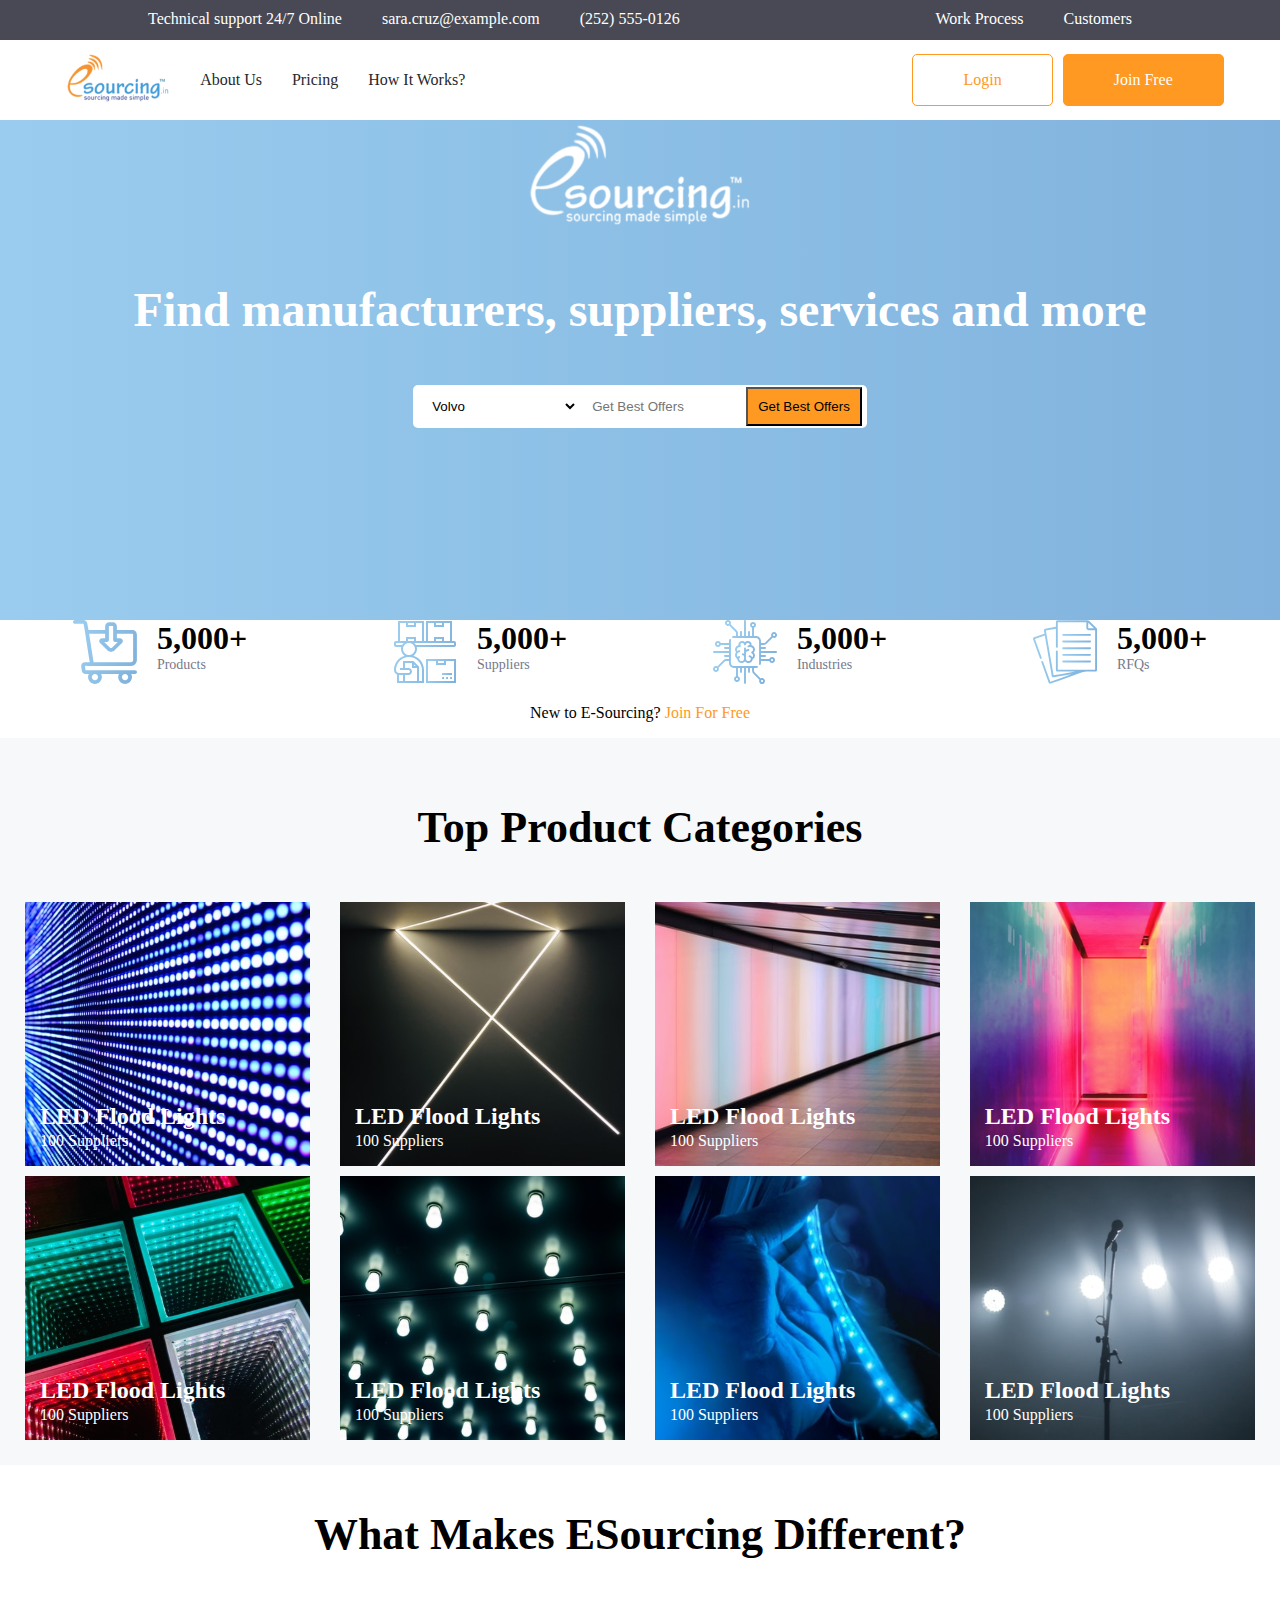
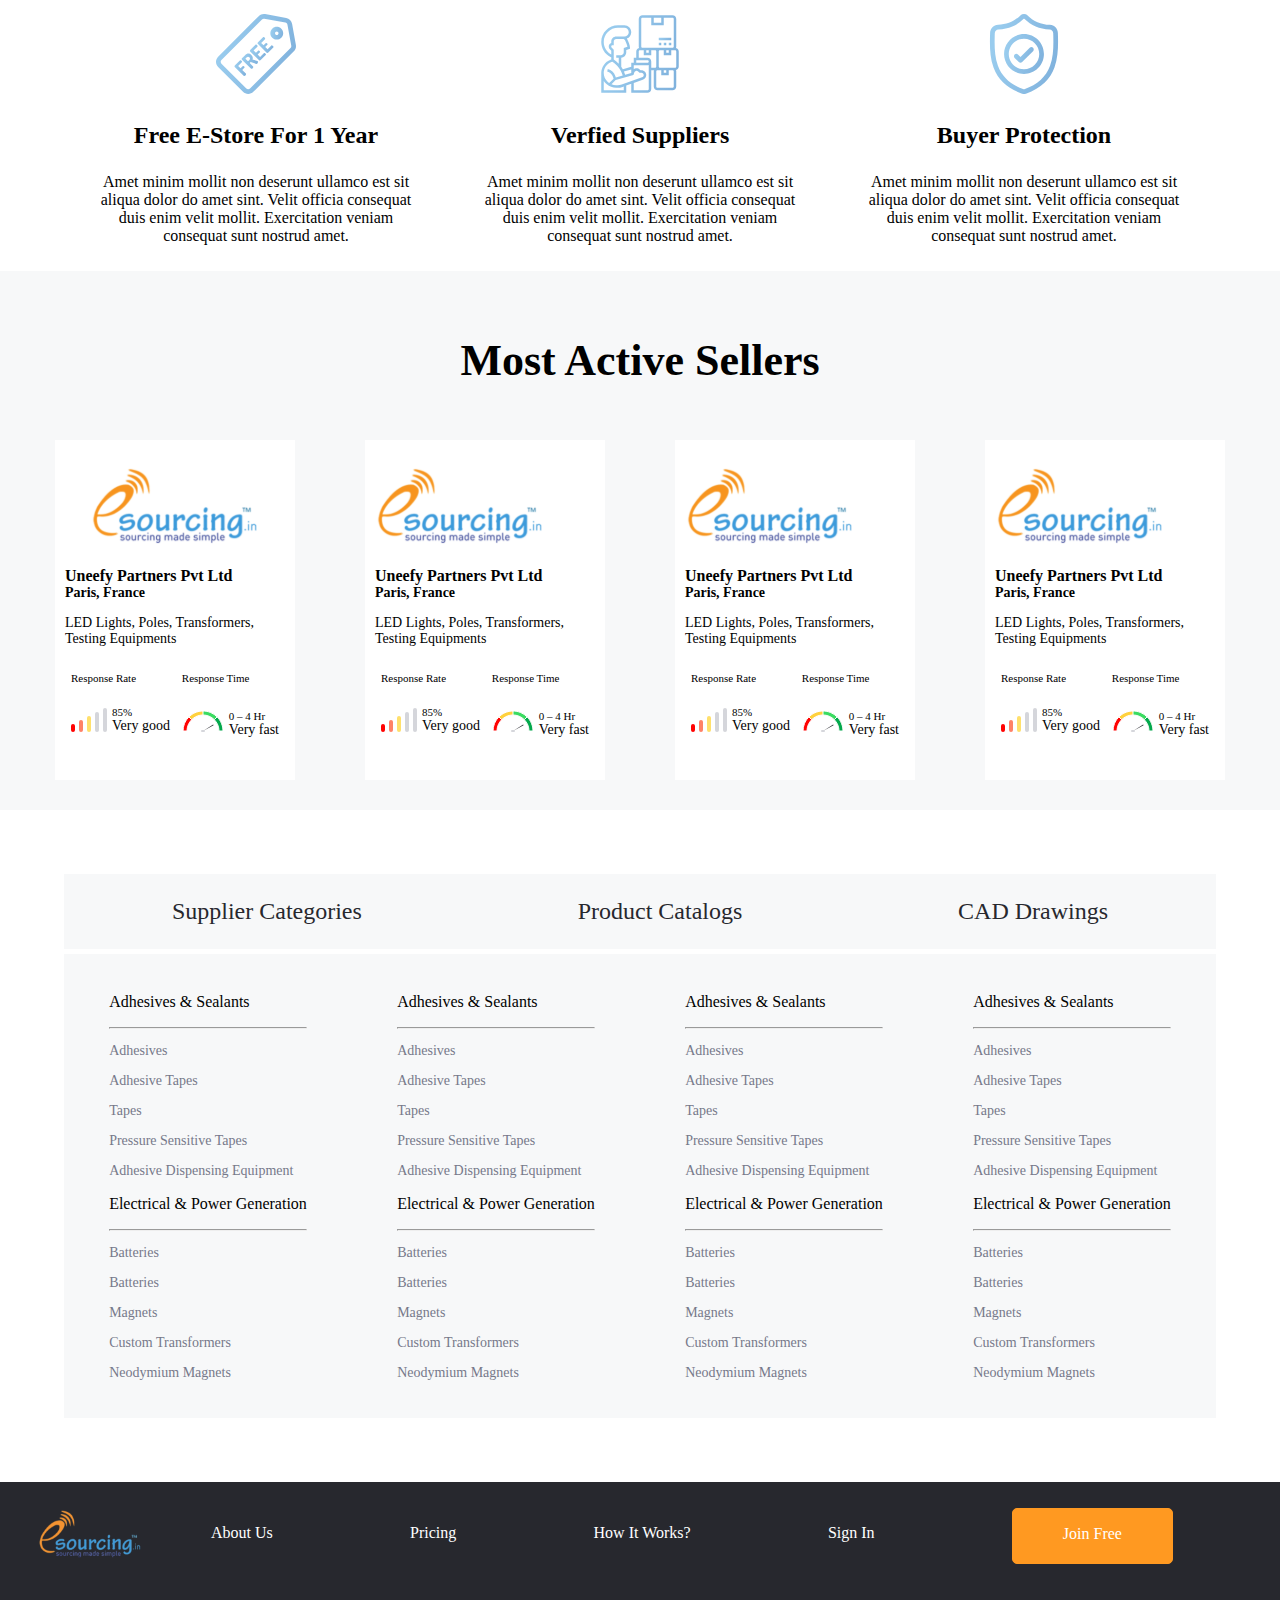
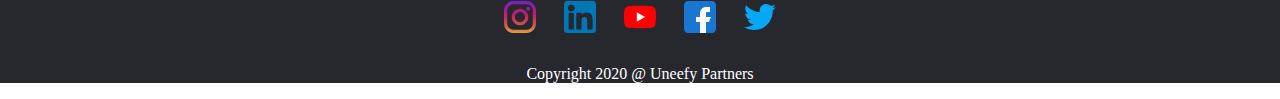
<file: index.html>
<!DOCTYPE html>

<html>

<head>
    <title>B2B e-commerce</title>
    <link rel="stylesheet" href="resources/css/index.css">
    <meta name="viewport" content="width=device-width, initial-scale=1">
</head>

<body>
    <div class="main_container">
        <div class="info_container">
            <div class="wrapper1" >
                <div>Technical support 24/7 Online</div>
                <div>sara.cruz@example.com</div>
                <div>(252) 555-0126</div>
            </div>
            <div class="wrapper2" >
                <div>Work Process</div>
                <div>Customers</div>
            </div>
        </div>
        <div class="nav_bar">
            <div class="nav_wrapper_mob">
                <div><img src="resources/img/menu.svg" alt=" menu"></div>
                <div><img src="resources/img/Logo.png" height="52" width="104" /></div>
            </div>
            <div class="nav-wrapper">
                <div style="padding: 0 15px">
                    <img src="resources/img/Logo.png" height="52" width="104" />
                </div>
                <span style="padding: 0 15px">About Us</span>
                <span style="padding: 0 15px">Pricing</span>
                <span style="padding: 0 15px">How It Works?</span>
            </div>
            <div class="nav-wrapper1">
                <div class="login"><p>Login</p></div>
                <div class="join"><p>Join Free</p></div>
            </div>
        </div>
        <div class="contain">
            <div>
                <img src="resources/img/logo_white.svg"/>
            </div>
            <p>Find manufacturers, suppliers, services and more</p>
            <div class="form_container" >
                <form class="form_wrapper">
                    <select class="form_field">
                        <option value="volvo"><div class="options">Volvo</div></option>
                        <option value="saab"><div class="options">Volvo</div></option>
                        <option value="opel"><div class="options">Volvo</div></option>
                        <option value="audi"><div class="options">Volvo</div></option>
                    </select>
                        <input type="text" placeholder="Get Best Offers" name="search" class="form_field area">
                        <button type="submit" class="submit_button ">Get Best Offers</button>
                </form>
                <button class="offer_button_mob">
                    Get Best Offers
                </button>
            </div>
        </div>
        <div class="about">
            <div class="about_container">
                <div class="about_content">
                    <div>
                        <img src="resources/img/Buy.svg" height="64" width="64"/>
                    </div>
                    <div>
                        <p class="product_count">5,000+</p>
                        <p class="product_name">Products</p>
                    </div>
                </div>
                <div class="about_content">
                    <div>
                        <img src="resources/img/supplier.svg" height="64" width="64"/>
                    </div>
                    <div>
                        <p class="product_count">5,000+</p>
                        <p class="product_name">Suppliers</p>
                    </div>
                </div>
                <div class="about_content">
                    <div>
                        <img src="resources/img/brain.svg" height="64" width="64"/>
                    </div>
                    <div>
                        <p class="product_count">5,000+</p>
                        <p class="product_name">Industries</p>
                    </div>
                </div>
                <div class="about_content">
                    <div>
                        <img src="resources/img/paper.svg" height="64" width="64"/>
                    </div>
                    <div>
                        <p class="product_count">5,000+</p>
                        <p class="product_name">RFQs</p>
                    </div>
                </div>  
            </div>
            <span>
                <p class="join_btn">New to E-Sourcing? <span style="color: #FF9921"> Join For Free</span></p>
            </span>
        </div>
        <div class="top_product">
            <p class="top_product_p">Top Product Categories</p>
            <div class="product_ctgs">
                <div class="backgr_img" style="background: url(resources/img/test.svg) no-repeat">
                    <p class="product_names">LED Flood Lights</p>
                    <p class="product_supply">100 Suppliers</p>
                </div>
                <div class="backgr_img" style="background: url(resources/img/test1.svg) no-repeat">
                    <p class="product_names">LED Flood Lights</p>
                    <p class="product_supply">100 Suppliers</p>
                </div>
                <div class="backgr_img" style="background: url(resources/img/test2.svg) no-repeat">
                    <p class="product_names">LED Flood Lights</p>
                    <p class="product_supply">100 Suppliers</p>
                </div>
                <div class="backgr_img" style="background: url(resources/img/test3.svg) no-repeat">
                    <p class="product_names">LED Flood Lights</p>
                    <p class="product_supply">100 Suppliers</p>
                </div>
                <div class="backgr_img" style="background: url(resources/img/test4.svg) no-repeat">
                    <p class="product_names">LED Flood Lights</p>
                    <p class="product_supply">100 Suppliers</p>
                </div>
                <div class="backgr_img" style="background: url(resources/img/test5.svg) no-repeat">
                    <p class="product_names">LED Flood Lights</p>
                    <p class="product_supply">100 Suppliers</p>
                </div>
                <div class="backgr_img" style="background: url(resources/img/test6.svg) no-repeat">
                    <p class="product_names">LED Flood Lights</p>
                    <p class="product_supply">100 Suppliers</p>
                </div>
                <div class="backgr_img" style="background: url(resources/img/test7.svg) no-repeat">
                    <p class="product_names">LED Flood Lights</p>
                    <p class="product_supply">100 Suppliers</p>
                </div>
            </div>
        </div>
        <div class="features">
            <p class="features_head">What Makes ESourcing Different?</p>
            <div class="features_container">
                <span>
                    <img src="resources/img/features.svg"/>
                    <p class="features_content_head">Free E-Store For 1 Year</p>
                    <P>Amet minim mollit non deserunt ullamco est sit aliqua dolor do amet sint. Velit officia consequat duis enim velit mollit. Exercitation veniam consequat sunt nostrud amet.</P>
                </span>
                <span>
                    <img src="resources/img/features1.svg"/>
                    <p class="features_content_head">Verfied Suppliers</p>
                    <P>Amet minim mollit non deserunt ullamco est sit aliqua dolor do amet sint. Velit officia consequat duis enim velit mollit. Exercitation veniam consequat sunt nostrud amet.</P>
                </span>
                <span>
                    <img src="resources/img/features2.svg"/>
                    <p class="features_content_head">Buyer Protection</p>
                    <P>Amet minim mollit non deserunt ullamco est sit aliqua dolor do amet sint. Velit officia consequat duis enim velit mollit. Exercitation veniam consequat sunt nostrud amet.</P>
                </span>
            </div>
        </div>
        <div class="active_seller">
            <p class="features_head">Most Active Sellers</p>
            <div class="seller_container">
                <div class="seller_content">
                    <div style="text-align: center;">
                    <img src="resources/img/logo.svg"/>
                    </div>
                    <p class="companies_name">Uneefy Partners Pvt Ltd</p>
                    <p class="companies_location">Paris, France</p>
                    <p style="font-size: 14px">LED Lights, Poles, Transformers, Testing Equipments</p>
                    <div class="resp">
                        <div class="resp_rate">
                            <p style="font-size: 11px;">Response Rate</p>
                            <div class="resp_wrapper">
                                <div>
                                    <img src="resources/img/RespRate.svg"/>
                                </div>
                                <div style="margin-left: 5px;">
                                    <p style="font-size: 11px;margin-bottom: 0%;">85%</p>
                                    <P style="font-size: 14px; margin-top: 0%;">Very good</P>
                                </div>
                            </div>
                        </div>
                        <div class="resp_time">
                            <p style="font-size: 11px;">Response Time</p>
                            <div class="resp_wrapper">
                                <div style="padding: 15px 0px 0 0;">
                                    <img src="resources/img/ReapTime.svg"/>
                                </div>
                                <div style="margin-left: 5px;">
                                    <p style="font-size: 11px; margin-bottom: 0%;">0 – 4 Hr</p>
                                    <P style="font-size: 14px; margin-top: 0%;">Very fast</P>
                                </div>
                            </div>
                        </div>
                    </div>
                </div>
                <div class="seller_content">
                    <img src="resources/img/logo.svg"/>
                    <p class="companies_name">Uneefy Partners Pvt Ltd</p>
                    <p class="companies_location">Paris, France</p>
                    <p style="font-size: 14px">LED Lights, Poles, Transformers, Testing Equipments</p>
                    <div class="resp">
                        <div class="resp_rate">
                            <p style="font-size: 11px;">Response Rate</p>
                            <div class="resp_wrapper">
                                <div>
                                    <img src="resources/img/RespRate.svg"/>
                                </div>
                                <div style="margin-left: 5px;">
                                    <p style="font-size: 11px;margin-bottom: 0%;">85%</p>
                                    <P style="font-size: 14px; margin-top: 0%;">Very good</P>
                                </div>
                            </div>
                        </div>
                        <div class="resp_time">
                            <p style="font-size: 11px;">Response Time</p>
                            <div class="resp_wrapper">
                                <div style="padding: 15px 0px 0 0;">
                                    <img src="resources/img/ReapTime.svg"/>
                                </div>
                                <div style="margin-left: 5px;">
                                    <p style="font-size: 11px; margin-bottom: 0%;">0 – 4 Hr</p>
                                    <P style="font-size: 14px; margin-top: 0%;">Very fast</P>
                                </div>
                            </div>
                        </div>
                    </div>
                </div>
                <div class="seller_content">
                    <img src="resources/img/logo.svg"/>
                    <p class="companies_name">Uneefy Partners Pvt Ltd</p>
                    <p class="companies_location">Paris, France</p>
                    <p style="font-size: 14px">LED Lights, Poles, Transformers, Testing Equipments</p>
                    <div class="resp">
                        <div class="resp_rate">
                            <p style="font-size: 11px;">Response Rate</p>
                            <div class="resp_wrapper">
                                <div>
                                    <img src="resources/img/RespRate.svg"/>
                                </div>
                                <div style="margin-left: 5px;">
                                    <p style="font-size: 11px;margin-bottom: 0%;">85%</p>
                                    <P style="font-size: 14px; margin-top: 0%;">Very good</P>
                                </div>
                            </div>
                        </div>
                        <div class="resp_time">
                            <p style="font-size: 11px;">Response Time</p>
                            <div class="resp_wrapper">
                                <div style="padding: 15px 0px 0 0;">
                                    <img src="resources/img/ReapTime.svg"/>
                                </div>
                                <div style="margin-left: 5px;">
                                    <p style="font-size: 11px; margin-bottom: 0%;">0 – 4 Hr</p>
                                    <P style="font-size: 14px; margin-top: 0%;">Very fast</P>
                                </div>
                            </div>
                        </div>
                    </div>
                </div>
                <div class="seller_content">
                    <img src="resources/img/logo.svg"/>
                    <p class="companies_name">Uneefy Partners Pvt Ltd</p>
                    <p class="companies_location">Paris, France</p>
                    <p style="font-size: 14px">LED Lights, Poles, Transformers, Testing Equipments</p>
                    <div class="resp">
                        <div class="resp_rate">
                            <p style="font-size: 11px;">Response Rate</p>
                            <div class="resp_wrapper">
                                <div>
                                    <img src="resources/img/RespRate.svg"/>
                                </div>
                                <div style="margin-left: 5px;">
                                    <p style="font-size: 11px;margin-bottom: 0%;">85%</p>
                                    <P style="font-size: 14px; margin-top: 0%;">Very good</P>
                                </div>
                            </div>
                        </div>
                        <div class="resp_time">
                            <p style="font-size: 11px;">Response Time</p>
                            <div class="resp_wrapper">
                                <div style="padding: 15px 0px 0 0;">
                                    <img src="resources/img/ReapTime.svg"/>
                                </div>
                                <div style="margin-left: 5px;">
                                    <p style="font-size: 11px; margin-bottom: 0%;">0 – 4 Hr</p>
                                    <P style="font-size: 14px; margin-top: 0%;">Very fast</P>
                                </div>
                            </div>
                        </div>
                    </div>
                </div>
            </div>
        </div>
        <div class="work_offers">
            <div class="work_offers_heading">
                <div><p class="work_offers_heading_p">Supplier Categories</p></div>
                <div><p class="work_offers_heading_p">Product Catalogs</p></div>
                <div><p class="work_offers_heading_p">CAD Drawings</p></div>
            </div>
                <div class="work_offers_content">
                    <div class="work_offers_elements">
                        <p style="font-size: 1rem; color:#000000;">Adhesives & Sealants</p>
                        <hr/>
                        <p class="work_offers_element">Adhesives</p>
                        <p class="work_offers_element">Adhesive Tapes</p>
                        <p class="work_offers_element">Tapes</p>
                        <p class="work_offers_element">Pressure Sensitive Tapes</p>
                        <p class="work_offers_element">Adhesive Dispensing Equipment</p>
                        <p style="font-size: 1rem; color:#000000;">Electrical & Power Generation</p>
                        <hr/>
                        <p class="work_offers_element">Batteries</p>
                        <p class="work_offers_element">Batteries</p>
                        <p class="work_offers_element">Magnets</p>
                        <p class="work_offers_element">Custom Transformers</p>
                        <p class="work_offers_element">Neodymium Magnets</p>
                    </div>
                    <div class="work_offers_elements">
                        <p style="font-size: 1rem; color:#000000;">Adhesives & Sealants</p>
                        <hr/>
                        <p class="work_offers_element">Adhesives</p>
                        <p class="work_offers_element">Adhesive Tapes</p>
                        <p class="work_offers_element">Tapes</p>
                        <p class="work_offers_element">Pressure Sensitive Tapes</p>
                        <p class="work_offers_element">Adhesive Dispensing Equipment</p>
                        <p style="font-size: 1rem; color:#000000;">Electrical & Power Generation</p>
                        <hr/>
                        <p class="work_offers_element">Batteries</p>
                        <p class="work_offers_element">Batteries</p>
                        <p class="work_offers_element">Magnets</p>
                        <p class="work_offers_element">Custom Transformers</p>
                        <p class="work_offers_element">Neodymium Magnets</p>
                    </div>
                    <div class="work_offers_elements">
                        <p style="font-size: 1rem; color:#000000;">Adhesives & Sealants</p>
                        <hr/>
                        <p class="work_offers_element">Adhesives</p>
                        <p class="work_offers_element">Adhesive Tapes</p>
                        <p class="work_offers_element">Tapes</p>
                        <p class="work_offers_element">Pressure Sensitive Tapes</p>
                        <p class="work_offers_element">Adhesive Dispensing Equipment</p>
                        <p style="font-size: 1rem; color:#000000;">Electrical & Power Generation</p>
                        <hr/>
                        <p class="work_offers_element">Batteries</p>
                        <p class="work_offers_element">Batteries</p>
                        <p class="work_offers_element">Magnets</p>
                        <p class="work_offers_element">Custom Transformers</p>
                        <p class="work_offers_element">Neodymium Magnets</p>
                    </div>
                    <div class="work_offers_elements">
                        <p style="font-size: 1rem; color:#000000;">Adhesives & Sealants</p>
                        <hr/>
                        <p class="work_offers_element">Adhesives</p>
                        <p class="work_offers_element">Adhesive Tapes</p>
                        <p class="work_offers_element">Tapes</p>
                        <p class="work_offers_element">Pressure Sensitive Tapes</p>
                        <p class="work_offers_element">Adhesive Dispensing Equipment</p>
                        <p style="font-size: 1rem; color:#000000;">Electrical & Power Generation</p>
                        <hr/>
                        <p class="work_offers_element">Batteries</p>
                        <p class="work_offers_element">Batteries</p>
                        <p class="work_offers_element">Magnets</p>
                        <p class="work_offers_element">Custom Transformers</p>
                        <p class="work_offers_element">Neodymium Magnets</p>
                    </div>
                </div>
        </div>
        <div>
            <div class="footer">
                <div class="footer_nav">
                    <div>
                        <img src="resources/img/Logo.png" height="52" width="104" />
                    </div>
                    <div class="footer_nav_elements">
                        <div><p>About Us</p></div>
                        <div><p>Pricing</p></div>
                        <div><p>How It Works?</p></div>
                        <div><p>Sign In</p></div>
                        <div class="join"><p >Join Free</p></div>
                    </div>
                </div>
                <div class="footer_nav_mob">
                    <div>
                        <img src="resources/img/Logo.png" height="52" width="104" />
                    </div>
                        <div><p>About Us</p></div>
                        <div><p>Pricing</p></div>
                        <div><p>How It Works?</p></div>
                        <div><p>Sign In</p></div>
                        <div class="button_mob">
                            <div class="login"><p>Login</p></div>
                            <div class="join"><p>Join Free</p></div>
                        </div>
                </div>
                <div class="social">
                    <span>
                        <img src="resources/img/Insta.svg" alt="Insta">
                    </span>
                    <span>
                        <img src="resources/img/Linked.svg" alt="Linked">
                    </span>
                    <span>
                        <img src="resources/img/Youtube.svg" alt="Youtube">
                    </span>
                    <span>
                        <img src="resources/img/Fb.svg" alt="Fb">
                    </span>
                    <span>
                        <img src="resources/img/Twitter.svg" alt="Twitter">
                    </span>
                </div>
                <p>Copyright 2020 @ Uneefy Partners</p>
            </div>
        </div>
    </div>
</body>

</html>
</file>
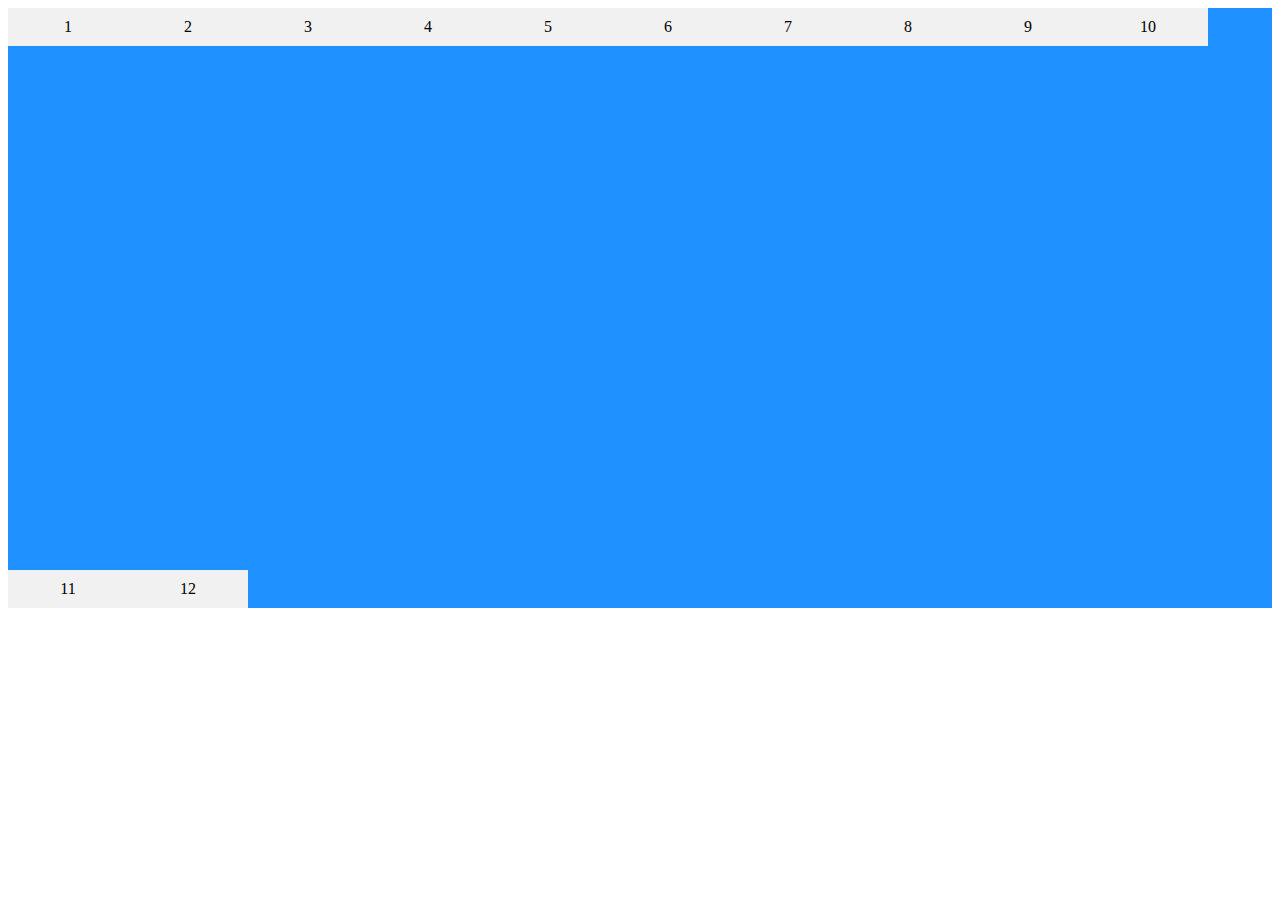
<file: resources/test.html>
<!-- <!DOCTYPE html>
<html>

<head>
    <title>test</title>
</head>
<style>
    .test {
        color: aqua;
        background-color: black;
        display: block;
        /* margin: 20px; */
        padding: 20px;
        width: 400px;
    }
    .div_container{
        display: flex;
        /* flex-wrap: wrap; */
        flex-flow: wrap;
        /* justify-content: space-between; */
    }
    .div_container div {
        padding: 50px;
        background-color: coral;
        border: 1px solid blueviolet;
    }
</style>

<body>
    <span>mgfkm fkglfjfjf fgkfmfk fd mlf<span class="test">for testing paragraph</span>
        An inline element will accept margin and padding, but the element still sits inline as you might expect. Margin
        and padding will only push other elements horizontally away, not vertically.</span>
        <div class="div_container">
            <div>1</div>
            <div style="flex-shrink: 3;" >1</div>
            <div>1</div>
            <div>1</div>
            <div>1</div>
            <div>1</div>

        </div>
</body>

</html> -->

<!DOCTYPE html>
<html>

<head>
    <style>
        .flex-container {
            display: flex;
            height: 600px;
            flex-wrap: wrap;
            align-content: space-between;
            background-color: DodgerBlue;
        }

        .flex-container>div {
            background-color: #f1f1f1;
            width: 100px;
            padding: 10px;
            text-align: center;
        }
    </style>
</head>

<body>

    <div class="flex-container">
        <div>1</div>
        <div>2</div>
        <div>3</div>
        <div>4</div>
        <div>5</div>
        <div>6</div>
        <div>7</div>
        <div>8</div>
        <div>9</div>
        <div>10</div>
        <div>11</div>
        <div>12</div>
    </div>

</body>

</html>
</file>
<file: resources/css/index.css>
* {
  box-sizing: border-box;
}

body {
  margin: 0;
  padding: 0;
}

.info_container {
  background-color: #484954;
  min-height: 40px;
  color: #ffffff;
  display: flex;
  padding: 0 10%;
  flex-wrap: wrap;
  justify-content: space-between;
} 

.wrapper1 {
  display: flex;
  flex-wrap: wrap;
}

.wrapper1 div {
  padding: 10px 20px;
}

.wrapper2 {
  display: flex;
}

.wrapper2 div {
  padding: 10px 20px;
}

.nav_bar {
  min-height: 80px;
  color: #27282e;
  display: flex;
  flex-wrap: wrap;
  justify-content: space-between;
  align-items: center;
  padding: 0 4% ;
}

.nav-wrapper {
  display: flex;
  align-items: center;
  justify-content: space-between;
  margin-right: 20%;
}

.nav-wrapper1{
  display: flex;
  justify-content: space-around;

}
.nav-wrapper1 div {
  /* padding: 10px 20px;  */
  margin: 5px;
}
.login {
  border: 1px solid #ff9921;
  border-radius: 5px;
  color: #ff9921;
  padding: 0 50px;
  /* height: 24px; */
  /* min-width: 180px; */
  text-align: center;
}

.join {
  color: White;
  background-color: #ff9921;
  border: 1px solid #ff9921;
  border-radius: 5px;
  text-align: center;
  padding: 0 50px;
  /* width: 180px; */
}

.contain {
  min-height: 500px;
  text-align: center;
  background-image: linear-gradient(to right, #99ccee, #80b2dd);
}

.contain p {
  font-weight: 700;
  font-size: 3rem;
  color: #ffffff;
}

.form_wrapper {
  display: inline-block;
  background-color: #ffffff;
  padding: 2px 5px;
  border-radius: 5px;
}

.form_field {
  padding: 10px;
  width: 160px;
  background-color: #ffffff;
  /* border-radius: 1px solid #f1f1f3; */
  border: none;
}

/* .form_field option {
  width: 160px;
  background-color: rebeccapurple;
  font-size: 14px;
} */
option {
  background-color: #f3f6fa;
  border: none;
}

.area {
  /* width: 300px; */
}

.about {
  /* height: 300px; */
  text-align: center;
}

.about_container{
  display: flex;
  justify-content: space-around;
  align-items: center;
  text-align: start;
  flex-wrap: wrap;
}

.about_content {
  display: flex;
  justify-content: space-between
}

.about_content div {
  display: inline-block;
  margin: 0px 10px;
}

.product_count{
  margin: 0;
  font-weight: bold;
  font-size: 2rem;
}

.product_name{
  color: #76798A;
  font-size: 14px;
  margin: 0;
}

.join_btn {
  font-size: 1rem;
  font-weight: 400;
  cursor: pointer;
}

.top_product{
  /* min-height: 800px; */
  background-color: #F7F8F9;
  text-align: center;
  padding: 20px;
}

.top_product_p{
  font-weight: bold;
  font-size: 44px;
}

.product_ctgs{
  /* position: absolute; */
  /* width: 80%; */
  /* margin-left: 10%; */
  display: flex;
  flex-wrap: wrap;
  align-items: flex-end;
  justify-content: space-between;
}

.backgr_img {
  width: 23%;
  min-height: 264px;
  margin: 5px;
  display: flex;
  flex-direction: column;
  justify-content: flex-end;
  padding-left: 15px;
}

.product_names{
  font-weight: bold;
  font-size: 1.5rem;
  color: #FFFFFF;
  margin: 0%;
}

.product_supply{
  color: #FFFFFF;
  margin-top: 2px;
}

.backgr_img {
  background-size: cover;
  min-width: 136px;
  text-align: initial;
}

.features{ 
  text-align: center;
}

.features_container {
  display: flex;
  flex-wrap: wrap;
  justify-content:space-around;
  margin: 0 5%;
}
 
.features_container span{
  padding: 10px 20px;
  max-width: 33%;
}

.active_seller {
  background-color: #F7F8F9;
  padding: 20px;
}

.seller_container {
  display: flex;
  flex-wrap: wrap;
  justify-content: space-around;
  /* margin: 3%; */
}

.seller_content {
  background-color: #FFFFFF;
  padding: 25px 10px;
  margin: 10px;
  height: auto;
  max-width: 240px;
}

.features_head{
  font-weight: bold;
  font-size: 44px;
  text-align: center;
}

.features_content_head{
  font-weight: bold;
  font-size: 1.5rem;
}
/* .features_container{
  display: flex;
} */
.companies_name{
  font-weight: bold;
  font-size: 1rem;
  margin-bottom: 0;
}

.companies_location{
  font-weight: bold;
  font-size: 14px;
  margin-top: 0;
}
.resp{
  display: flex;
  justify-content: space-around;
}
.resp_wrapper{
  display: flex;
  align-items: center;
  justify-content: space-around;
}
.work_offers_heading{
  /* height: 80px; */
  background-color: #F7F8F9;
  overflow: auto;
  text-align: center;
  display: flex;
  justify-content: space-around;
  margin: 5% 5% 5px 5%;
  align-items: center;
}
.work_offers_heading_p{
  color: #27282E;
  font-size: 1.5rem;
  /* padding: 0 5%; */
}
.work_offers_content{
  display: flex;
  background-color: #F7F8F9;
  justify-content: space-around;
  margin: 0 5% 5% 5%;
}
.work_offers_elements{
  padding: 2% 3%;
}
.work_offers_element{
  font-size: 14px;
  color: #76798A;
}

.footer{
  background-color: #27282E;
  text-align: center;
  color: #FFFFFF;
}
.footer_nav{
  display: flex;
  justify-content: space-around;
  padding: 2% 3%;
}
.footer_nav_elements{
  display: flex;
  justify-content: space-around;
  flex-grow: 2;
}
.social{
  max-width: 600px;
  margin: 0 auto;
}
.social span{
  display: inline-block;
  padding: 12px;
}

.submit_button{
  background-color: #ff9921;
  padding: 10px;
} 

.nav_wrapper_mob {
  display: none;
}
.footer_nav_mob{
  display: none;
}

.offer_button_mob{
  display: none;
}

@media(max-width:769px){

  .info_container, .nav-wrapper, .nav-wrapper1, .submit_button,.footer_nav {
    display: none;
  }
  .nav_wrapper_mob{
    display: flex;
    align-items: center;
    width: 100%;
    justify-content: space-between;
  } 

  .form_wrapper{
    text-align: center;
    width: 90%;
  }
  .form_field, .form_field, .offer_button_mob {
    display: block;
    width: 90%;
  }
  .contain{
    padding: 20px 0;
  }
  .form_container{
    display: flex;
    flex-direction: column;
    align-items: center;
  }
  .offer_button_mob{
    display: block;
    background-color: #ff9921;
    margin-top: 5px;
    padding: 5px;
  }
  .about{
    padding-top: 20px;
  }

  .product_count{
    font-size: 24px;
  }

  .top_product_p{
    font-size: 24px;
  }
  .backgr_img {
    min-height: 136px;
  }
  .features_head{
    font-size: 24px;
  }

  .work_offers_heading_p{
    font-size: 14px;
  }
  .work_offers_element{
    font-size: 12px;
  }
  .work_offers_heading{
    /* width: 100%; */
    margin: 5px 0;
  }
  .work_offers_content{
    margin: 0%;
  }
  .footer_nav_mob{
    display: block;
    text-align: left;
    /* margin-left: 20px; */
  }

  .button_mob{
    display: flex;
    justify-content: space-around;
  }
  .footer{
    padding: 20px;
  }
  .features_container{
    display: inline-block;
  }
  .features_container span{
    width: 100%;
  }
}
</file>
